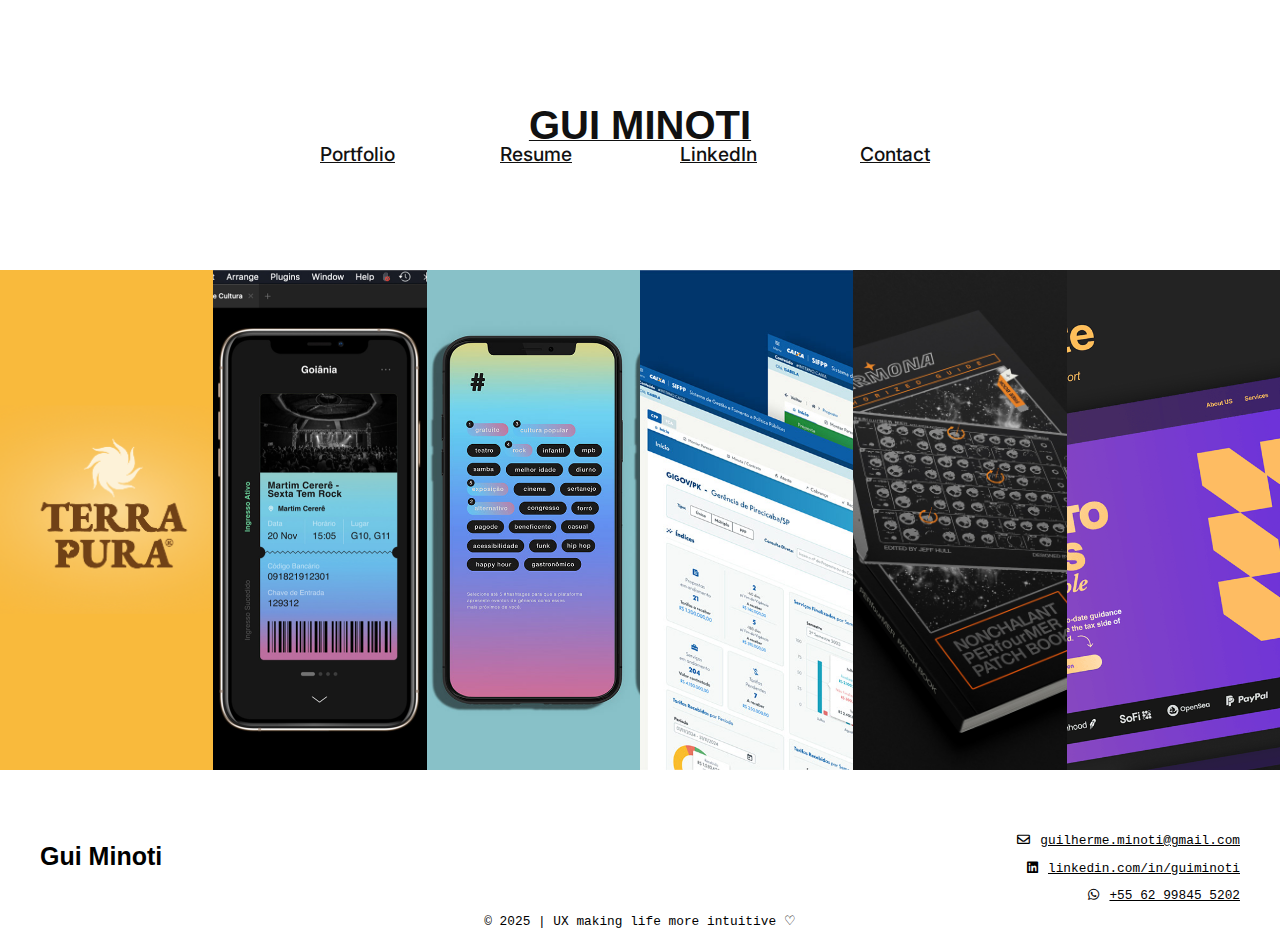
<file: index.html>
<!DOCTYPE html>
<html lang="pt">
<head>
    <meta charset="UTF-8">
    <meta name="viewport" content="width=device-width, initial-scale=1.0">
    <title>Gui Minoti | UX Engineer</title>

    <!-- Bootstrap CSS -->
    <link rel="stylesheet" href="https://cdn.jsdelivr.net/npm/bootstrap@4.5.3/dist/css/bootstrap.min.css" integrity="sha384-TX8t27EcRE3e/ihU7zmQxVncDAy5uIKz4rEkgIXeMed4M0jlfIDPvg6uqKI2xXr2" crossorigin="anonymous">
    
    <!-- Font Awesome (para ícones) -->
    <link rel="stylesheet" href="https://cdnjs.cloudflare.com/ajax/libs/font-awesome/5.15.4/css/all.min.css">
    <link href="https://fonts.googleapis.com/css2?family=Inter&display=swap" rel="stylesheet">
    <style>
            header {
            display: flex;
            flex-direction: column;
            }
    </style>
</head>
<body style="font-family: 'IBM Plex Mono', monospace;">
<style>
@import url('./styles.css');
</style>

<!-- Navbar -->
<nav class="navbar bg-black custom-navbar">
    <a class="navbar-brand mb-3" href="index.html">
        <span class="font-weight-bold gui-minoti-style">GUI MINOTI</span>
    </a>
    
    <div class="navbar-nav">
        <a class="nav-item nav-link" href="index.html">Portfolio</a>
        <a class="nav-item nav-link" href="resume.html">Resume</a>
        <a class="nav-item nav-link" href="https://www.linkedin.com/in/guiminoti/" target="_blank">LinkedIn</a>
        <a class="nav-item nav-link" href="contact.html">Contact</a>
    </div>
    <div>
    </div>
            <span class="subtitle"></span>
</nav>

<!-- Header -->
<header class="flex-fill text-center bg-white">
    <div class="case-gallery">
        <a href="terra_pura.html"><img src="images/terra_pura/Terra_Pura_cover.png" alt="Terra Pura Case"></a>
        <a href="emotion.html"><img src="images/emotion/Capa_Emotion.png" alt="Emotion Case"></a>
        <a href="guia_de_cultura.html"><img src="images/guia_de_cultura/Capa_Guia_de_Cultura.jpg" alt="Guia de Cultura Case"></a>
        <a href="sifpp.html"><img src="images/sifpp/Capa_SIFPP.jpg" alt="SIFPP Case"></a>
        <a href="ebook.html"><img src="images/ebook/Capa_Ebook_Vermona.jpg" alt="Ebook Case"></a>
        <a href="legite.html"><img src="images/legite/Capa_Legite.png" alt="Legite Case"></a>
    </div>
</header>


<!-- Footer -->
<footer class="py-4">
    <p class="footer-text"><strong class="gui-minoti-style">Gui Minoti</strong></p>
    <div class="footer-contact-info">
        <p><a href="mailto:guilherme.minoti@gmail.com"><i class="far fa-envelope email-icon"></i><span class="email-text">guilherme.minoti@gmail.com</span></a></p>
        <p><a href="https://www.linkedin.com/in/guiminoti/" target="_blank"><i class="fab fa-linkedin linkedin-icon"></i><span class="linkedin-text">linkedin.com/in/guiminoti</span></a></p>
        <p><a href="tel:+5562998455202"><i class="fab fa-whatsapp whatsapp-icon"></i><span class="whatsapp-text">+55 62 99845 5202</span></a></p>
        <div>
        </div>
    </div>
    <p class="footer-copyright" style="margin-bottom: 0 !important;">&copy; 2025 | UX making life more intuitive ♡</p>
</footer>



<!-- Bootstrap Scripts -->
<script src="https://code.jquery.com/jquery-3.5.1.slim.min.js" integrity="sha384-DfXdz2htPH0lsSSs5nCTpuj/zy4C+OGpamoFVy38MVBnE+IbbVYUew+OrCXaRkfj" crossorigin="anonymous"></script>
<script src="https://cdn.jsdelivr.net/npm/bootstrap@4.5.3/dist/js/bootstrap.bundle.min.js" integrity="sha384-ho+j7jyWK8fNQe+A12Hb8AhRq26LrZ/JpcUGGOn+Y7RsweNrtN/tE3MoK7ZeZDyx" crossorigin="anonymous"></script>
</body>
</html>
</file>
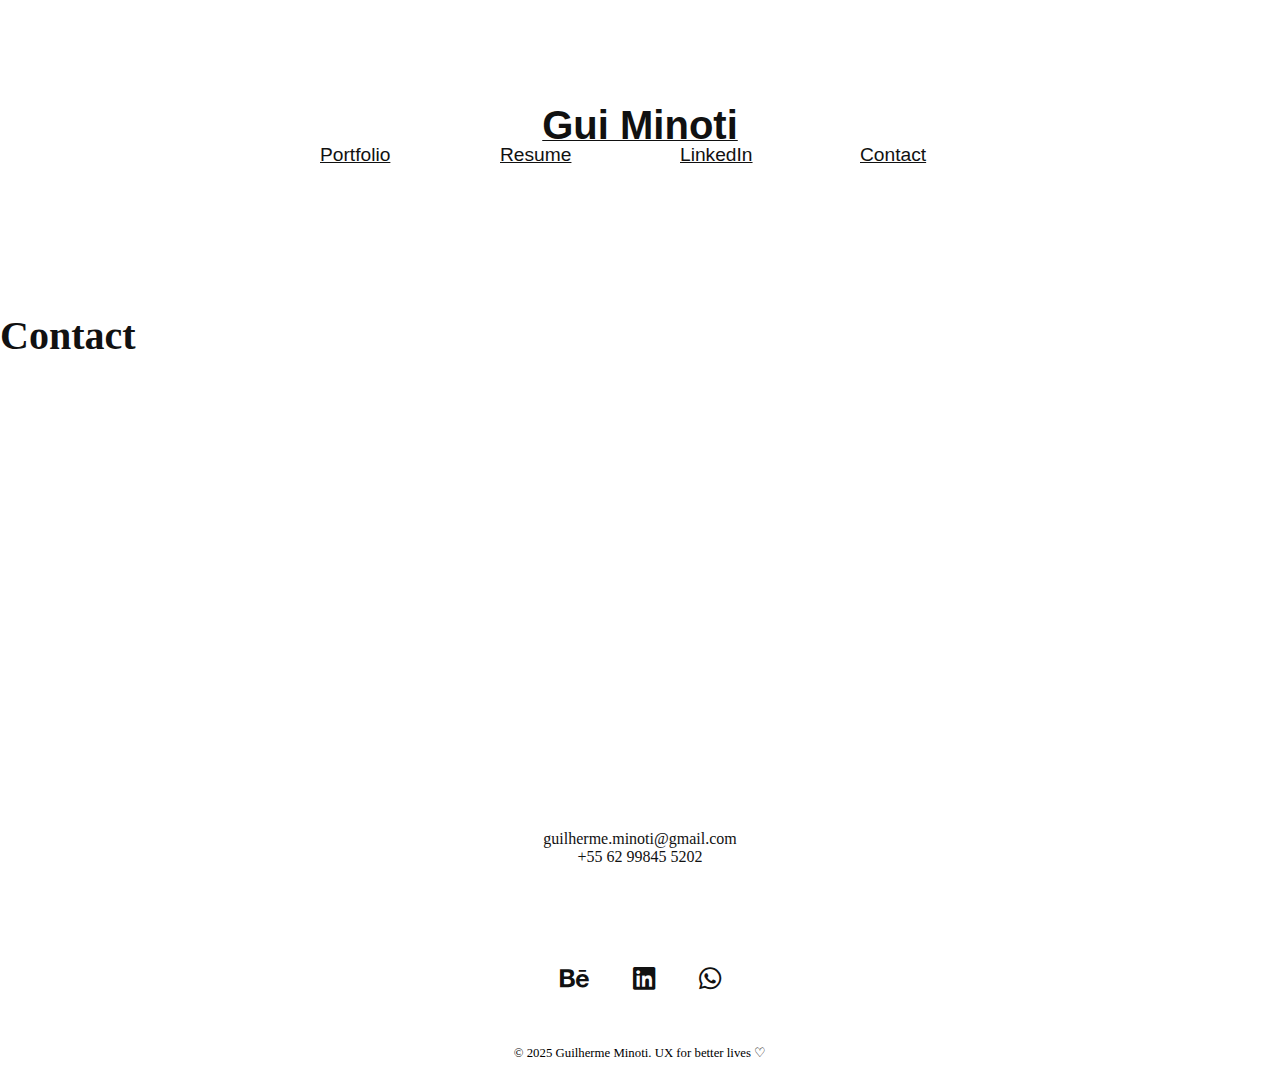
<file: contact.html>
<!DOCTYPE html>
<html lang="pt">
<head>
    <meta charset="UTF-8">
    <meta name="viewport" content="width=device-width, initial-scale=1.0">
    <title>Gui • Contact</title>

    <!-- Bootstrap CSS -->
    <link rel="stylesheet" href="https://cdn.jsdelivr.net/npm/bootstrap@4.5.3/dist/css/bootstrap.min.css" integrity="sha384-TX8t27EcRE3e/ihU7zmQxVncDAy5uIKz4rEkgIXeMed4M0jlfIDPvg6uqKI2xXr2" crossorigin="anonymous">
    <!-- Font Awesome (para ícones) -->
    <link rel="stylesheet" href="https://cdnjs.cloudflare.com/ajax/libs/font-awesome/5.15.4/css/all.min.css">
    <!-- Custom CSS -->
    <link href="./styles.css" rel="stylesheet">
    <style>
        /* Header */
        header {
            margin-top: 15px;
        }
        header h1 {
            font-size: 2.5em; /* Reduzindo o tamanho do título */
            margin-bottom: 20px; /* Espaçamento abaixo do título */
            color: #111; /* Mantendo a consistência do design */
        }

        /* Estilo para a seção de Contato */
        .contact-info {
            margin-top: 40px;
            text-align: center;
            padding: 5px 0; /* Adiciona um pouco de padding para espaçamento interno, se necessário */
        }

        .contact-info a {
            color: #111;
            margin: 0 05px;
            font-size: 1em;
            text-decoration: none; /* Remove o sublinhado dos links */
        }

        .contact-info p {
         margin: 0; /* Remove qualquer margem padrão dos parágrafos */
         text-align: center;
         padding: 0px 0; /* Adiciona um pouco de padding para espaçamento interno, se necessário */
        }

        .contact-info a:hover {
            color: #119c9c;
            text-decoration: none; /* Garante que o hover não tenha sublinhado */
        }

        /* Tamanho aumentado para os ícones das redes sociais */
        .contact-info i {
            font-size: 1.6em; /* Aumentando o tamanho dos ícones */
            margin: 0 15px; /* Ajuste o espaçamento entre os ícones */
        }

        /* Distância específica entre o telefone e os ícones */
        .contact-info p:nth-child(2) {
            margin-bottom: 100px; /* Aumenta a distância entre o telefone e os ícones */
        }


    </style>
</head>
<body>

<!-- Navbar -->
<nav class="navbar bg-black custom-navbar">
    <a class="navbar-brand mb-3" href="index.html">
        <span class="font-weight-bold gui-minoti-style">Gui Minoti</span>
        <span class="subtitle"></span>
    </a>
    
    <div class="navbar-nav">
        <a class="nav-item nav-link" href="index.html">Portfolio</a>
        <a class="nav-item nav-link" href="resume.html">Resume</a>
        <a class="nav-item nav-link" href="https://www.linkedin.com/in/guiminoti/" target="_blank">LinkedIn</a>
        <a class="nav-item nav-link" href="contact.html">Contact</a>
    </div>
</nav>

<!-- Header -->
<header class="text-center bg-white">
    <h1>Contact</h1>
</header>

<!-- Seção de Contato -->
<div class="contact-info p">
    <p><a href="mailto:guilherme.minoti@gmail.com">guilherme.minoti@gmail.com</a></p>
    <p><a href="tel:+5562998455202">+55 62 99845 5202</a></p>

    <div>
        <a href="https://www.behance.net/guiminoti" target="_blank" title="Behance">
            <i class="fab fa-behance"></i>
        </a>
        <a href="https://www.linkedin.com/in/guiminoti/" target="_blank" title="LinkedIn">
            <i class="fab fa-linkedin"></i>
        </a>
        <a href="https://wa.me/+5562998455202" target="_blank" title="WhatsApp">
            <i class="fab fa-whatsapp"></i>
        </a>
    </div>
</div>

<!-- Footer -->
<footer class="text-center py-4 bg-black text-black fixed-footer">
    <p class="footer-copyright">&copy; 2025 Guilherme Minoti. UX for better lives ♡</p>
</footer>

<!-- Bootstrap Scripts -->
<script src="https://code.jquery.com/jquery-3.5.1.slim.min.js" integrity="sha384-DfXdz2htPH0lsSSs5nCTpuj/zy4C+OGpamoFVy38MVBnE+IbbVYUew+OrCXaRkfj" crossorigin="anonymous"></script>
<script src="https://cdn.jsdelivr.net/npm/bootstrap@4.5.3/dist/js/bootstrap.bundle.min.js" integrity="sha384-ho+j7jyWK8fNQe+A12Hb8AhRq26LrZ/JpcUGGOn+Y7RsweNrtN/tE3MoK7ZeZDyx" crossorigin="anonymous"></script>
</body>
</html>
</file>
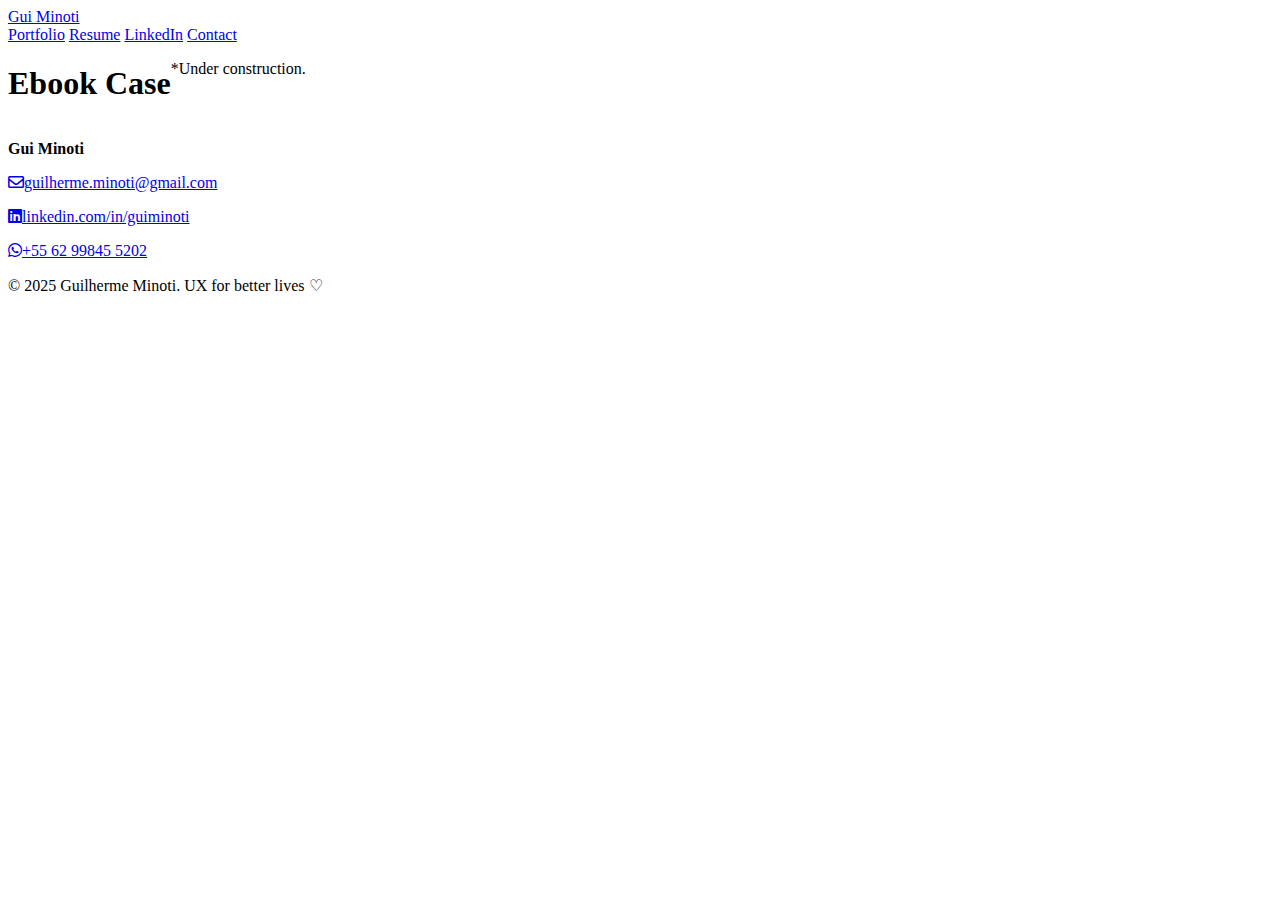
<file: ebook.html>
<!DOCTYPE html>
<html lang="pt">
<head>
    <meta charset="UTF-8">
    <meta name="viewport" content="width=device-width, initial-scale=1.0">
    <title>Case • Ebook</title>

    <!-- Bootstrap CSS -->
    <link rel="stylesheet" href="https://cdn.jsdelivr.net/npm/bootstrap@4.5.3/dist/css/bootstrap.min.css" integrity="sha384-TX8t27EcRE3e/ihU7zmQxVncDAy5uIKz4rEkgIXeMed4M0jlfIDPvg6uqKI2xXr2" crossorigin="anonymous">
    <!-- Font Awesome (para ícones) -->
    <link rel="stylesheet" href="https://cdnjs.cloudflare.com/ajax/libs/font-awesome/5.15.4/css/all.min.css">
    <link href="https://fonts.googleapis.com/css2?family=Urbanist:wght@400;700&display=swap" rel="stylesheet">
    <style>
        header {
            display: flex;
        }
    </style>
</head>
<body>

<!-- Navbar -->
<nav class="navbar bg-black custom-navbar">
    <a class="navbar-brand mb-3" href="index.html">
        <span class="font-weight-bold gui-minoti-style">Gui Minoti</span>
        <span class="subtitle"></span>
    </a>
    
    <div class="navbar-nav">
        <a class="nav-item nav-link" href="index.html">Portfolio</a>
        <a class="nav-item nav-link" href="resume.html">Resume</a>
        <a class="nav-item nav-link" href="https://www.linkedin.com/in/guiminoti/" target="_blank">LinkedIn</a>
        <a class="nav-item nav-link" href="contact.html">Contact</a>
    </div>
</nav>

<!-- Header -->
<header class="flex-fill full-height-header text-center bg-white">
    <h1>Ebook Case</h1>
    <p>*Under construction.</p>
</header>

<!-- Footer -->
<footer class="text-center py-4">
    <p class="footer-text"><strong class="gui-minoti-style">Gui Minoti</strong></p>
    <div class="footer-contact-info">
        <p><a href="mailto:guilherme.minoti@gmail.com"><i class="far fa-envelope email-icon"></i><span class="email-text">guilherme.minoti@gmail.com</span></a></p>
        <p><a href="https://www.linkedin.com/in/guiminoti/" target="_blank"><i class="fab fa-linkedin linkedin-icon"></i><span class="linkedin-text">linkedin.com/in/guiminoti</span></a></p>
        <p><a href="tel:+5562998455202"><i class="fab fa-whatsapp whatsapp-icon"></i><span class="whatsapp-text">+55 62 99845 5202</span></a></p>
        <div>
        </div>
    </div>
    <p class="footer-copyright">&copy; 2025 Guilherme Minoti. UX for better lives ♡</p>
</footer>

<!-- Bootstrap Scripts -->
<script src="https://code.jquery.com/jquery-3.5.1.slim.min.js" integrity="sha384-DfXdz2htPH0lsSSs5nCTpuj/zy4C+OGpamoFVy38MVBnE+IbbVYUew+OrCXaRkfj" crossorigin="anonymous"></script>
<script src="https://cdn.jsdelivr.net/npm/bootstrap@4.5.3/dist/js/bootstrap.bundle.min.js" integrity="sha384-ho+j7jyWK8fNQe+A12Hb8AhRq26LrZ/JpcUGGOn+Y7RsweNrtN/tE3MoK7ZeZDyx" crossorigin="anonymous"></script>
</body>
</html>
</file>
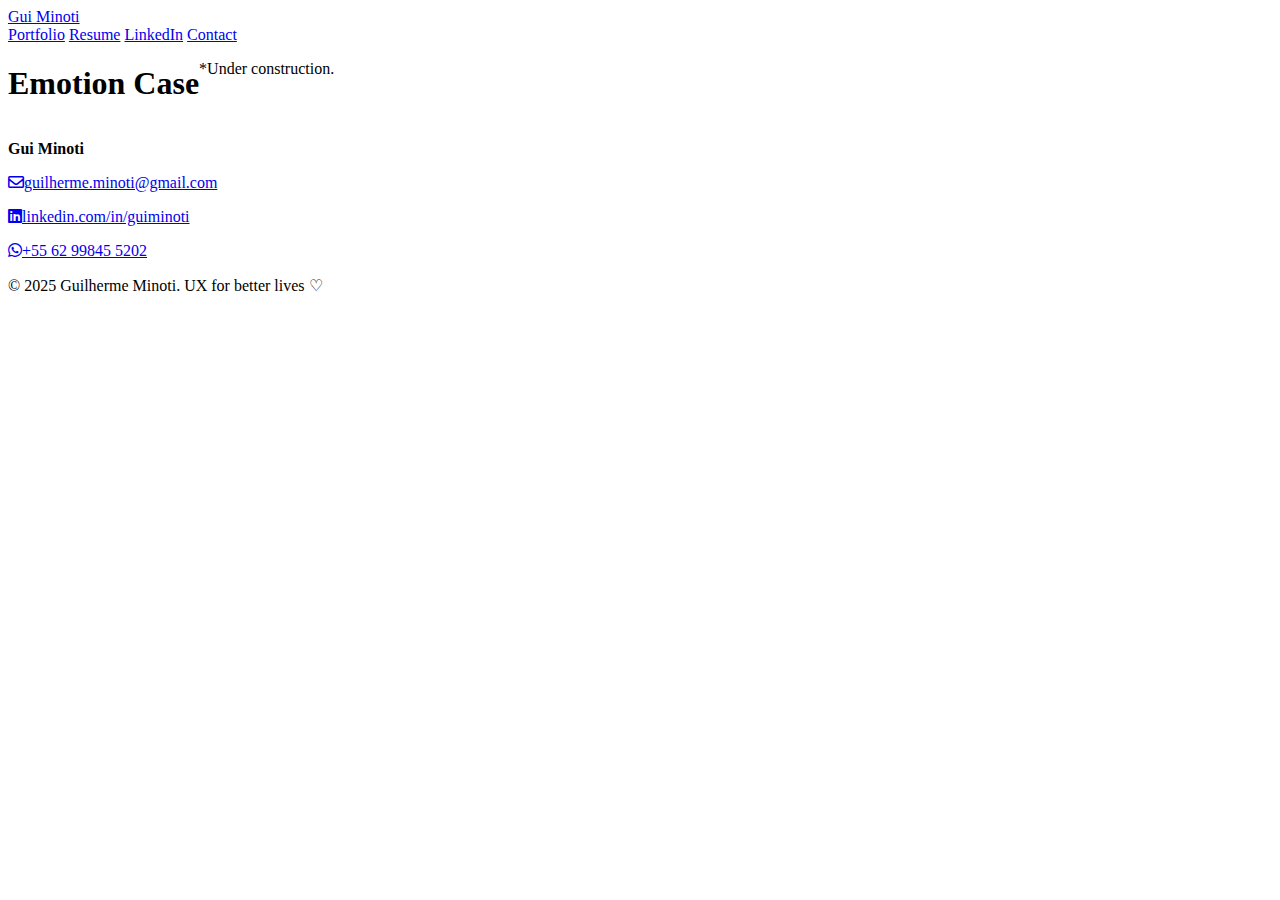
<file: emotion.html>
<!DOCTYPE html>
<html lang="pt">
<head>
    <meta charset="UTF-8">
    <meta name="viewport" content="width=device-width, initial-scale=1.0">
    <title>Case • Emotion</title>

    <!-- Bootstrap CSS -->
    <link rel="stylesheet" href="https://cdn.jsdelivr.net/npm/bootstrap@4.5.3/dist/css/bootstrap.min.css" integrity="sha384-TX8t27EcRE3e/ihU7zmQxVncDAy5uIKz4rEkgIXeMed4M0jlfIDPvg6uqKI2xXr2" crossorigin="anonymous">
    <!-- Font Awesome (para ícones) -->
    <link rel="stylesheet" href="https://cdnjs.cloudflare.com/ajax/libs/font-awesome/5.15.4/css/all.min.css">
    <link href="https://fonts.googleapis.com/css2?family=Urbanist:wght@400;700&display=swap" rel="stylesheet">
    <style>
        header {
            display: flex;
        }
    </style>
</head>
<body>

<!-- Navbar -->
<nav class="navbar bg-black custom-navbar">
    <a class="navbar-brand mb-3" href="index.html">
        <span class="font-weight-bold gui-minoti-style">Gui Minoti</span>
        <span class="subtitle"></span>
    </a>
    
    <div class="navbar-nav">
        <a class="nav-item nav-link" href="index.html">Portfolio</a>
        <a class="nav-item nav-link" href="resume.html">Resume</a>
        <a class="nav-item nav-link" href="https://www.linkedin.com/in/guiminoti/" target="_blank">LinkedIn</a>
        <a class="nav-item nav-link" href="contact.html">Contact</a>
    </div>
</nav>

<!-- Header -->
<header class="flex-fill full-height-header text-center bg-white">
    <h1>Emotion Case</h1>
    <p>*Under construction.</p>
</header>

<!-- Footer -->
<footer class="text-center py-4">
    <p class="footer-text"><strong class="gui-minoti-style">Gui Minoti</strong></p>
    <div class="footer-contact-info">
        <p><a href="mailto:guilherme.minoti@gmail.com"><i class="far fa-envelope email-icon"></i><span class="email-text">guilherme.minoti@gmail.com</span></a></p>
        <p><a href="https://www.linkedin.com/in/guiminoti/" target="_blank"><i class="fab fa-linkedin linkedin-icon"></i><span class="linkedin-text">linkedin.com/in/guiminoti</span></a></p>
        <p><a href="tel:+5562998455202"><i class="fab fa-whatsapp whatsapp-icon"></i><span class="whatsapp-text">+55 62 99845 5202</span></a></p>
        <div>
        </div>
    </div>
    <p class="footer-copyright">&copy; 2025 Guilherme Minoti. UX for better lives ♡</p>
</footer>

<!-- Bootstrap Scripts -->
<script src="https://code.jquery.com/jquery-3.5.1.slim.min.js" integrity="sha384-DfXdz2htPH0lsSSs5nCTpuj/zy4C+OGpamoFVy38MVBnE+IbbVYUew+OrCXaRkfj" crossorigin="anonymous"></script>
<script src="https://cdn.jsdelivr.net/npm/bootstrap@4.5.3/dist/js/bootstrap.bundle.min.js" integrity="sha384-ho+j7jyWK8fNQe+A12Hb8AhRq26LrZ/JpcUGGOn+Y7RsweNrtN/tE3MoK7ZeZDyx" crossorigin="anonymous"></script>
</body>
</html>
</file>
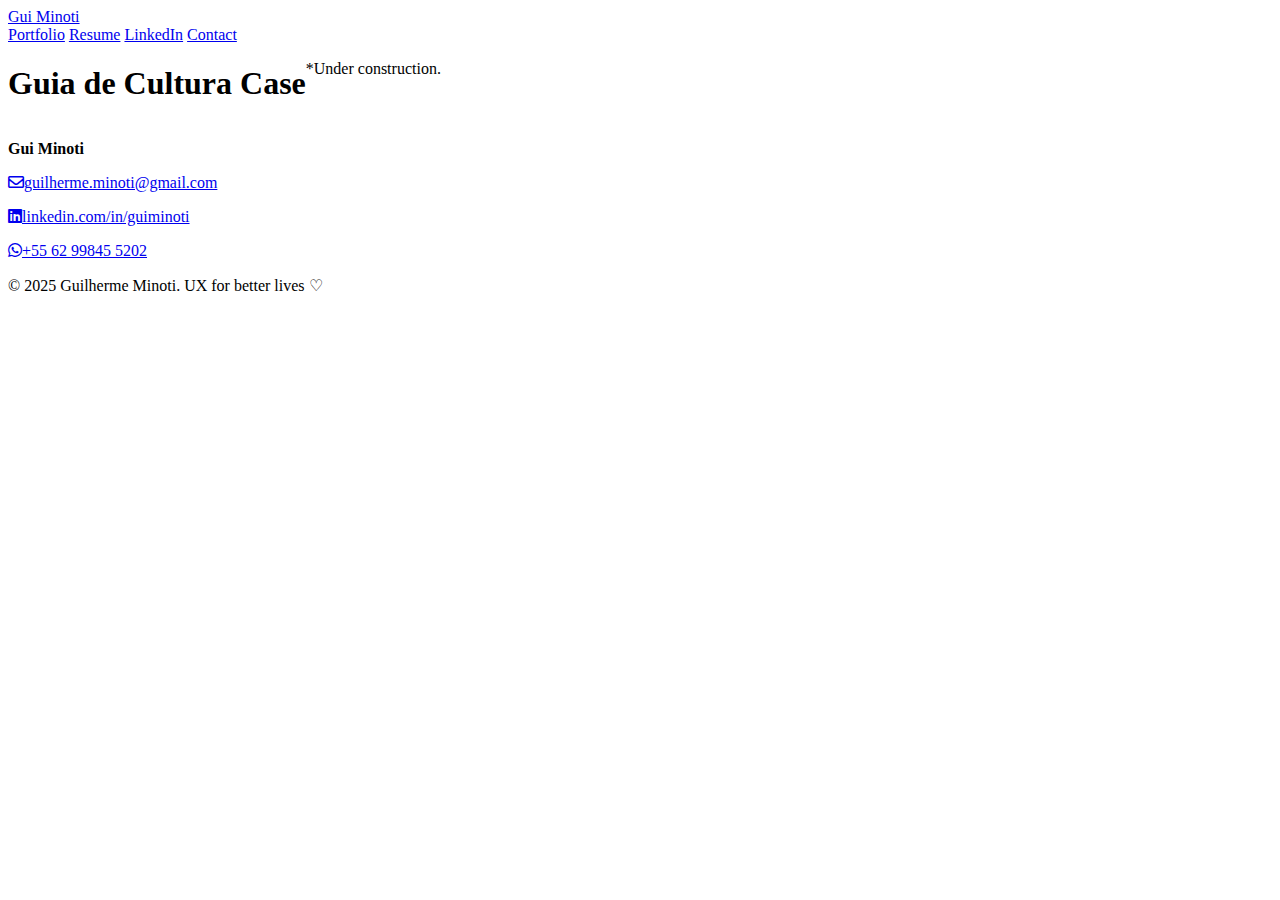
<file: guia_de_cultura.html>
<!DOCTYPE html>
<html lang="pt">
<head>
    <meta charset="UTF-8">
    <meta name="viewport" content="width=device-width, initial-scale=1.0">
    <title>Case • Guia de Cultura</title>

    <!-- Bootstrap CSS -->
    <link rel="stylesheet" href="https://cdn.jsdelivr.net/npm/bootstrap@4.5.3/dist/css/bootstrap.min.css" integrity="sha384-TX8t27EcRE3e/ihU7zmQxVncDAy5uIKz4rEkgIXeMed4M0jlfIDPvg6uqKI2xXr2" crossorigin="anonymous">
    <!-- Font Awesome (para ícones) -->
    <link rel="stylesheet" href="https://cdnjs.cloudflare.com/ajax/libs/font-awesome/5.15.4/css/all.min.css">
    <link href="https://fonts.googleapis.com/css2?family=Urbanist:wght@400;700&display=swap" rel="stylesheet">
    <style>
        header {
            display: flex;
        }
    </style>
</head>
<body>

<!-- Navbar -->
<nav class="navbar bg-black custom-navbar">
    <a class="navbar-brand mb-3" href="index.html">
        <span class="font-weight-bold gui-minoti-style">Gui Minoti</span>
        <span class="subtitle"></span>
    </a>
    
    <div class="navbar-nav">
        <a class="nav-item nav-link" href="index.html">Portfolio</a>
        <a class="nav-item nav-link" href="resume.html">Resume</a>
        <a class="nav-item nav-link" href="https://www.linkedin.com/in/guiminoti/" target="_blank">LinkedIn</a>
        <a class="nav-item nav-link" href="contact.html">Contact</a>
    </div>
</nav>

<!-- Header -->
<header class="flex-fill full-height-header text-center bg-white">
    <h1>Guia de Cultura Case</h1>
    <p>*Under construction.</p>
</header>

<!-- Footer -->
<footer class="text-center py-4">
    <p class="footer-text"><strong class="gui-minoti-style">Gui Minoti</strong></p>
    <div class="footer-contact-info">
        <p><a href="mailto:guilherme.minoti@gmail.com"><i class="far fa-envelope email-icon"></i><span class="email-text">guilherme.minoti@gmail.com</span></a></p>
        <p><a href="https://www.linkedin.com/in/guiminoti/" target="_blank"><i class="fab fa-linkedin linkedin-icon"></i><span class="linkedin-text">linkedin.com/in/guiminoti</span></a></p>
        <p><a href="tel:+5562998455202"><i class="fab fa-whatsapp whatsapp-icon"></i><span class="whatsapp-text">+55 62 99845 5202</span></a></p>
        <div>
        </div>
    </div>
    <p class="footer-copyright">&copy; 2025 Guilherme Minoti. UX for better lives ♡</p>
</footer>

<!-- Bootstrap Scripts -->
<script src="https://code.jquery.com/jquery-3.5.1.slim.min.js" integrity="sha384-DfXdz2htPH0lsSSs5nCTpuj/zy4C+OGpamoFVy38MVBnE+IbbVYUew+OrCXaRkfj" crossorigin="anonymous"></script>
<script src="https://cdn.jsdelivr.net/npm/bootstrap@4.5.3/dist/js/bootstrap.bundle.min.js" integrity="sha384-ho+j7jyWK8fNQe+A12Hb8AhRq26LrZ/JpcUGGOn+Y7RsweNrtN/tE3MoK7ZeZDyx" crossorigin="anonymous"></script>
</body>
</html>
</file>
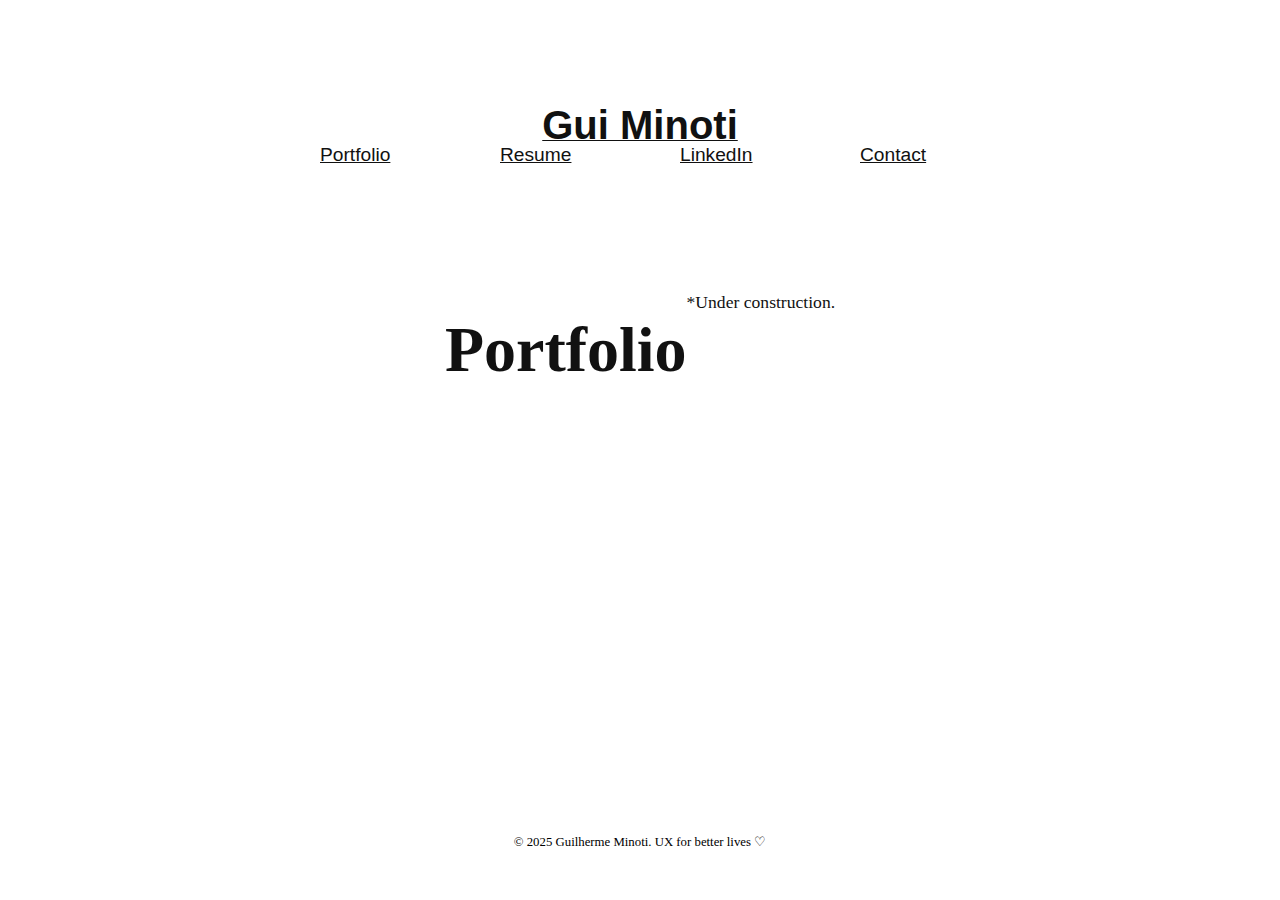
<file: portfolio.html>
<!DOCTYPE html>
<html lang="pt">
<head>
    <meta charset="UTF-8">
    <meta name="viewport" content="width=device-width, initial-scale=1.0">
    <title>Gui • Portfolio</title>

    <!-- Bootstrap CSS -->
    <link rel="stylesheet" href="https://cdn.jsdelivr.net/npm/bootstrap@4.5.3/dist/css/bootstrap.min.css" integrity="sha384-TX8t27EcRE3e/ihU7zmQxVncDAy5uIKz4rEkgIXeMed4M0jlfIDPvg6uqKI2xXr2" crossorigin="anonymous">
    <!-- Custom CSS -->
    <link href="./styles.css" rel="stylesheet">
    <style>
        header {
            display: flex;
        }
    </style>
</head>
<body>

<!-- Navbar -->
<nav class="navbar bg-black custom-navbar">
    <a class="navbar-brand mb-3" href="index.html">
        <span class="font-weight-bold gui-minoti-style">Gui Minoti</span>
        <span class="subtitle"></span>
    </a>
    
    <div class="navbar-nav">
        <a class="nav-item nav-link" href="index.html">Portfolio</a>
        <a class="nav-item nav-link" href="resume.html">Resume</a>
        <a class="nav-item nav-link" href="https://www.linkedin.com/in/guiminoti/" target="_blank">LinkedIn</a>
        <a class="nav-item nav-link" href="contact.html">Contact</a>
    </div>
</nav>

<!-- Header -->
<header class="flex-fill full-height-header text-center bg-white">
    <h1>Portfolio</h1>
    <p>*Under construction.</p>
</header>
    <p></p>
</header>


<!-- Footer -->
<footer class="text-center py-4 bg-black text-black fixed-footer">
    <p class="footer-copyright">&copy; 2025 Guilherme Minoti. UX for better lives ♡</p>
</footer>


<!-- Bootstrap Scripts -->
<script src="https://code.jquery.com/jquery-3.5.1.slim.min.js" integrity="sha384-DfXdz2htPH0lsSSs5nCTpuj/zy4C+OGpamoFVy38MVBnE+IbbVYUew+OrCXaRkfj" crossorigin="anonymous"></script>
<script src="https://cdn.jsdelivr.net/npm/bootstrap@4.5.3/dist/js/bootstrap.bundle.min.js" integrity="sha384-ho+j7jyWK8fNQe+A12Hb8AhRq26LrZ/JpcUGGOn+Y7RsweNrtN/tE3MoK7ZeZDyx" crossorigin="anonymous"></script>
</body>
</html>
</file>
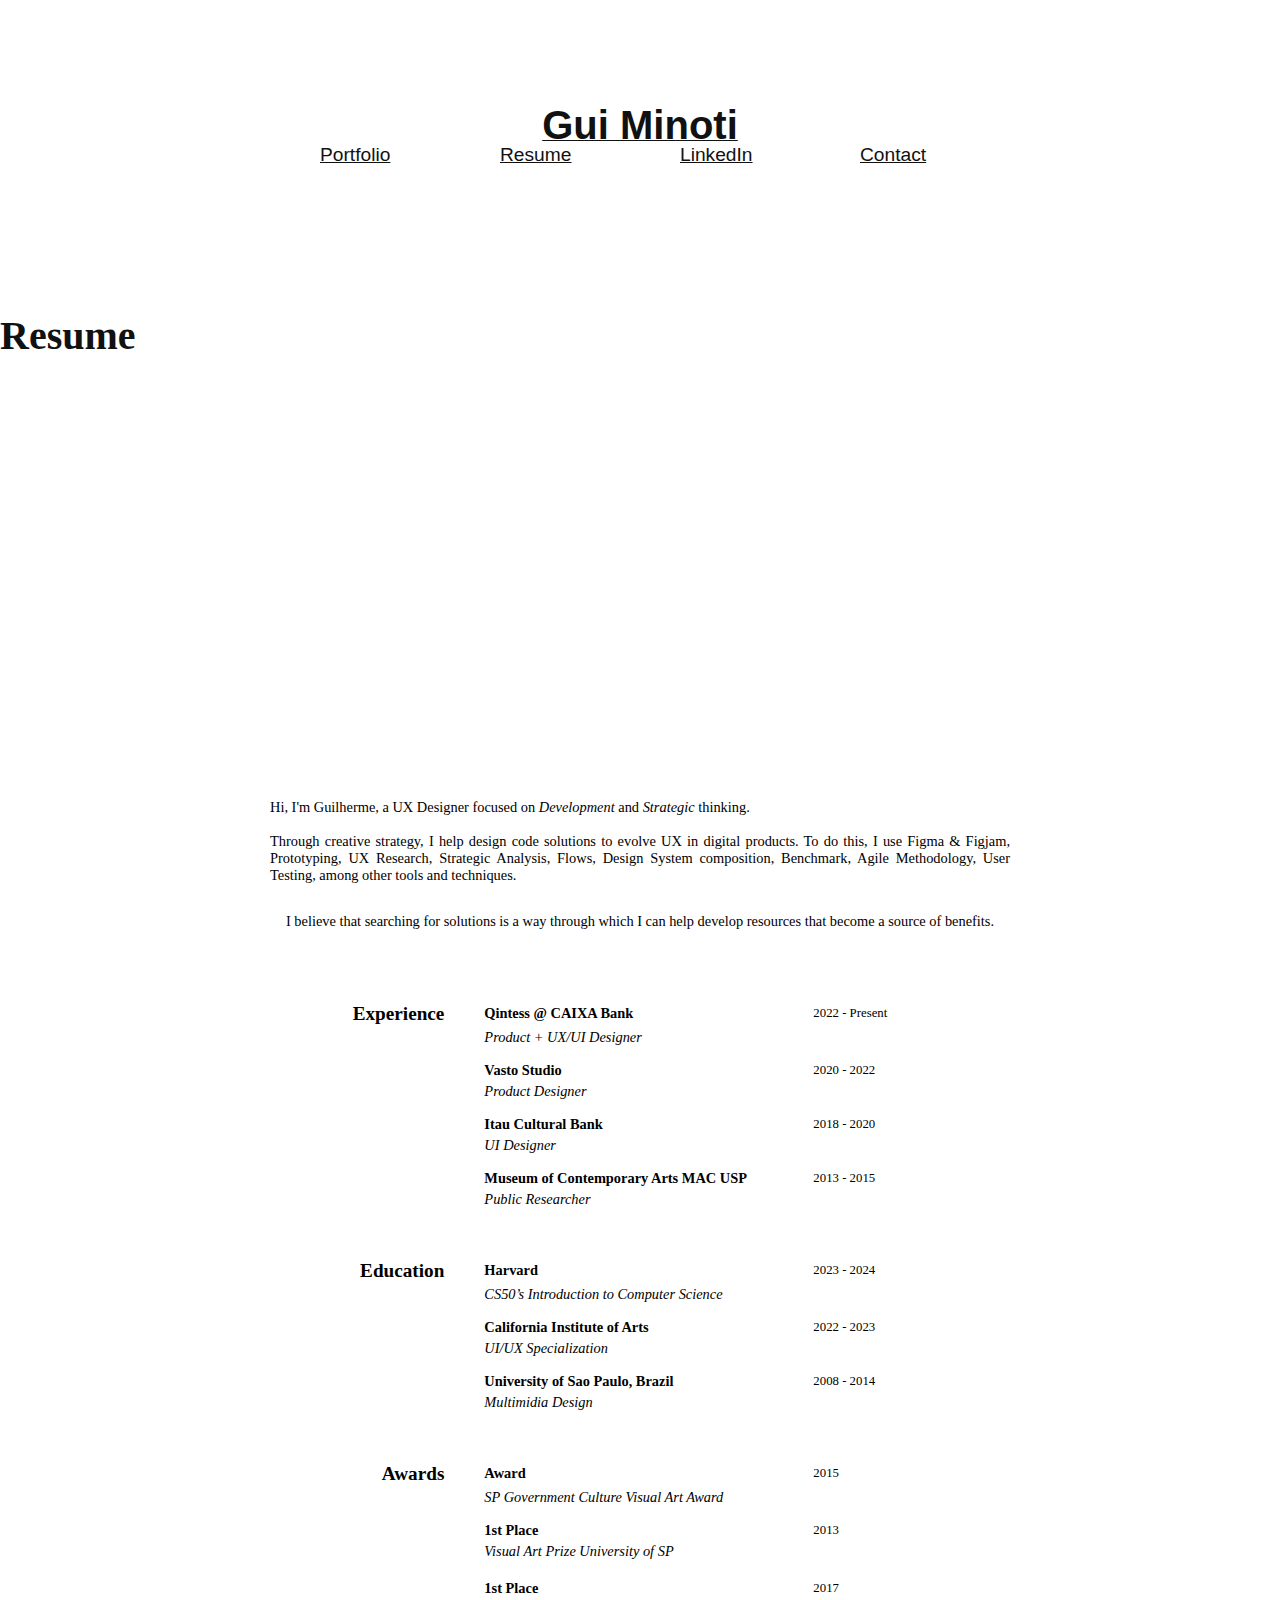
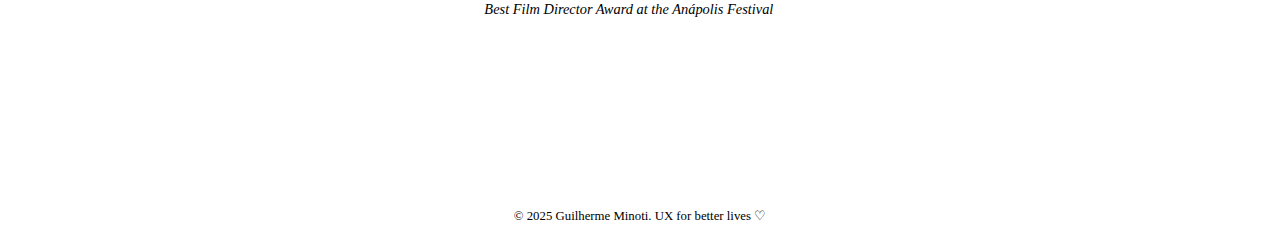
<file: resume.html>
<!DOCTYPE html>
<html lang="pt">
<head>
    <meta charset="UTF-8">
    <meta name="viewport" content="width=device-width, initial-scale=1.0">
    <title>Gui • Resume</title>

    <!-- Bootstrap CSS -->
    <link rel="stylesheet" href="https://cdn.jsdelivr.net/npm/bootstrap@4.5.3/dist/css/bootstrap.min.css" integrity="sha384-TX8t27EcRE3e/ihU7zmQxVncDAy5uIKz4rEkgIXeMed4M0jlfIDPvg6uqKI2xXr2" crossorigin="anonymous">
    <!-- Custom CSS -->
    <link href="./styles.css" rel="stylesheet">
    <style>
        /* Header */
        header {
            margin-top: 15px;
        }
        header h1 {
            font-size: 2.5em;
            margin-bottom: 20px;
            color: #111;
        }


        /* Table */
        .invisible-table {
            width: flex;
            border-collapse: collapse;
            margin: 40px 0;
        }

        .invisible-table td {
            border: none;
            padding: 2px 20px;
            vertical-align: middle;
            text-align: left;
        }
        .invisible-table .bold {
            font-weight: bold;
            text-align: right;
            font-size: 1.2em;
        }
        .align-bold {
            font-weight: bold;
            text-align: right;
            font-size: 1.2em;
        }
        .italic {
            font-style: italic;
            font-size: 0.9em;
        }
        .date {
            font-size: 0.8em;
        }
        .relevance {
            font-size: 0.9em;
            font-weight: bold;
        }

        /* Table center */
        .container {
            display: flex;
            flex-direction: column;
            justify-content: center;
            align-items: center;
        }
    </style>
</head>
<body>

<!-- Navbar -->
<nav class="navbar bg-black custom-navbar">
    <a class="navbar-brand mb-3" href="index.html">
        <span class="font-weight-bold gui-minoti-style">Gui Minoti</span>
        <span class="subtitle"></span>
    </a>
    
    <div class="navbar-nav">
        <a class="nav-item nav-link" href="index.html">Portfolio</a>
        <a class="nav-item nav-link" href="resume.html">Resume</a>
        <a class="nav-item nav-link" href="https://www.linkedin.com/in/guiminoti/" target="_blank">LinkedIn</a>
        <a class="nav-item nav-link" href="contact.html">Contact</a>
    </div>
</nav>

<!-- Header -->
<header class="text-center bg-white">
    <h1>Resume</h1>
</header>

<!-- Parágrafo adicionado -->
<div class="container text-center mb-4" style="padding-left: 270px; padding-right: 270px;">
    <p style="font-size: 0.9em; text-align: justify;">
        Hi, I'm Guilherme, a UX Designer focused on <i>Development</i> and <i>Strategic</i> thinking.<br><br>Through creative strategy, I help design code solutions to evolve UX in digital products. To do this, I use Figma & Figjam, Prototyping, UX Research, Strategic Analysis, Flows, Design System composition, Benchmark, Agile Methodology, User Testing, among other tools and techniques.
    </p>
    <p style="font-size: 0.9em; text-align: justify;">
        I believe that searching for solutions is a way through which I can help develop resources that become a source of benefits.
    </p>
</div>




<!-- Tabela -->
<div class="container">
    <table class="invisible-table">
        <tr>

            <tr><td></td></tr>
            <tr><td></td></tr>
            <tr><td></td></tr>
            <tr><td></td></tr>

            <td class="bold">Experience</td>
            <td class="relevance">Qintess @ CAIXA Bank</td>
            <td class="date">2022 - Present</td>
        </tr>
        <tr>
            <td></td>
            <td class="italic">Product + UX/UI Designer</td>
        </tr>

        <tr><td></td></tr>
        <tr><td></td></tr>
        <tr><td></td></tr>

        <tr>
            <td></td>
            <td class="relevance">Vasto Studio</td>
            <td class="date">2020 - 2022</td>
        </tr>

        <tr>
            <td></td>
            <td class="italic">Product Designer</td>
        </tr>

        <tr><td></td></tr>
        <tr><td></td></tr>
        <tr><td></td></tr>

        <tr>
            <td></td>
            <td class="relevance">Itau Cultural Bank</td>
            <td class="date">2018 - 2020</td>
        </tr>

        <tr>
            <td></td>
            <td class="italic">UI Designer</td>
        </tr>

        <tr><td></td></tr>
        <tr><td></td></tr>
        <tr><td></td></tr>

        <tr>
            <td></td>
            <td class="relevance">Museum of Contemporary Arts MAC USP</td>
            <td class="date">2013 - 2015</td>
        </tr>

        <tr>
            <td></td>
            <td class="italic">Public Researcher</td>
        </tr>

        <tr><td></td></tr>
        <tr><td></td></tr>
        <tr><td></td></tr>

        <tr><td></td></tr>
        <tr><td></td></tr>
        <tr><td></td></tr>

        <tr><td></td></tr>
        <tr><td></td></tr>
        <tr><td></td></tr>

        <tr><td></td></tr>
        <tr><td></td></tr>
        <tr><td></td></tr>

        <tr>
            <td class="bold">Education</td>
            <td class="relevance">Harvard</td>
            <td class="date">2023 - 2024</td>
            <td></td>
        </tr>

        <tr>
            <td></td>
            <td class="italic">CS50’s Introduction to Computer Science</td>
        </tr>

        <tr><td></td></tr>
        <tr><td></td></tr>
        <tr><td></td></tr>

        <tr>
            <td></td>
            <td class="relevance">California Institute of Arts</td>
            <td class="date">2022 - 2023</td>
        </tr>

        <tr>
            <td></td>
            <td class="italic">UI/UX Specialization</td>
        </tr>

        <tr><td></td></tr>
        <tr><td></td></tr>
        <tr><td></td></tr>

        <tr>
            <td></td>
            <td class="relevance">University of Sao Paulo, Brazil</td>
            <td class="date">2008 - 2014</td>
        </tr>

        <tr>
            <td></td>
            <td class="italic">Multimidia Design</td>
        </tr>

        <tr><td></td></tr>
        <tr><td></td></tr>
        <tr><td></td></tr>

        <tr><td></td></tr>
        <tr><td></td></tr>
        <tr><td></td></tr>

        <tr><td></td></tr>
        <tr><td></td></tr>
        <tr><td></td></tr>

        <tr><td></td></tr>
        <tr><td></td></tr>
        <tr><td></td></tr>

        <tr>
            <td class="bold">Awards</td>
            <td class="relevance">Award</td>
            <td class="date">2015</td>

            <tr>
                <td></td>
                <td class="italic">SP Government Culture Visual Art Award</td>
            </tr>
        </tr>

        <tr><td></td></tr>
        <tr><td></td></tr>
        <tr><td></td></tr>

        <tr>
            <td></td>
            <td class="relevance">1st Place</td>
            <td class="date">2013</td>
        </tr>

        <tr>
            <td></td>
            <td class="italic">Visual Art Prize University of SP</td>
        </tr>


        <tr>
            <td></td>

        </tr>

        <tr><td></td></tr>
        <tr><td></td></tr>
        <tr><td></td></tr>

        <tr>
            <td></td>
            <td class="relevance">1st Place</td>
            <td class="date">2017</td>
        </tr>

        <tr>
            <td></td>
            <td class="italic">Best Film Director Award at the Anápolis Festival</td>
        </tr>



    </table>
</div>

<!-- Footer -->
<footer class="text-center py-4 bg-black text-black fixed-footer" style="margin-top: 100px;">
    <p class="footer-copyright">&copy; 2025 Guilherme Minoti. UX for better lives ♡</p>
</footer>


</body>
</html>
</file>
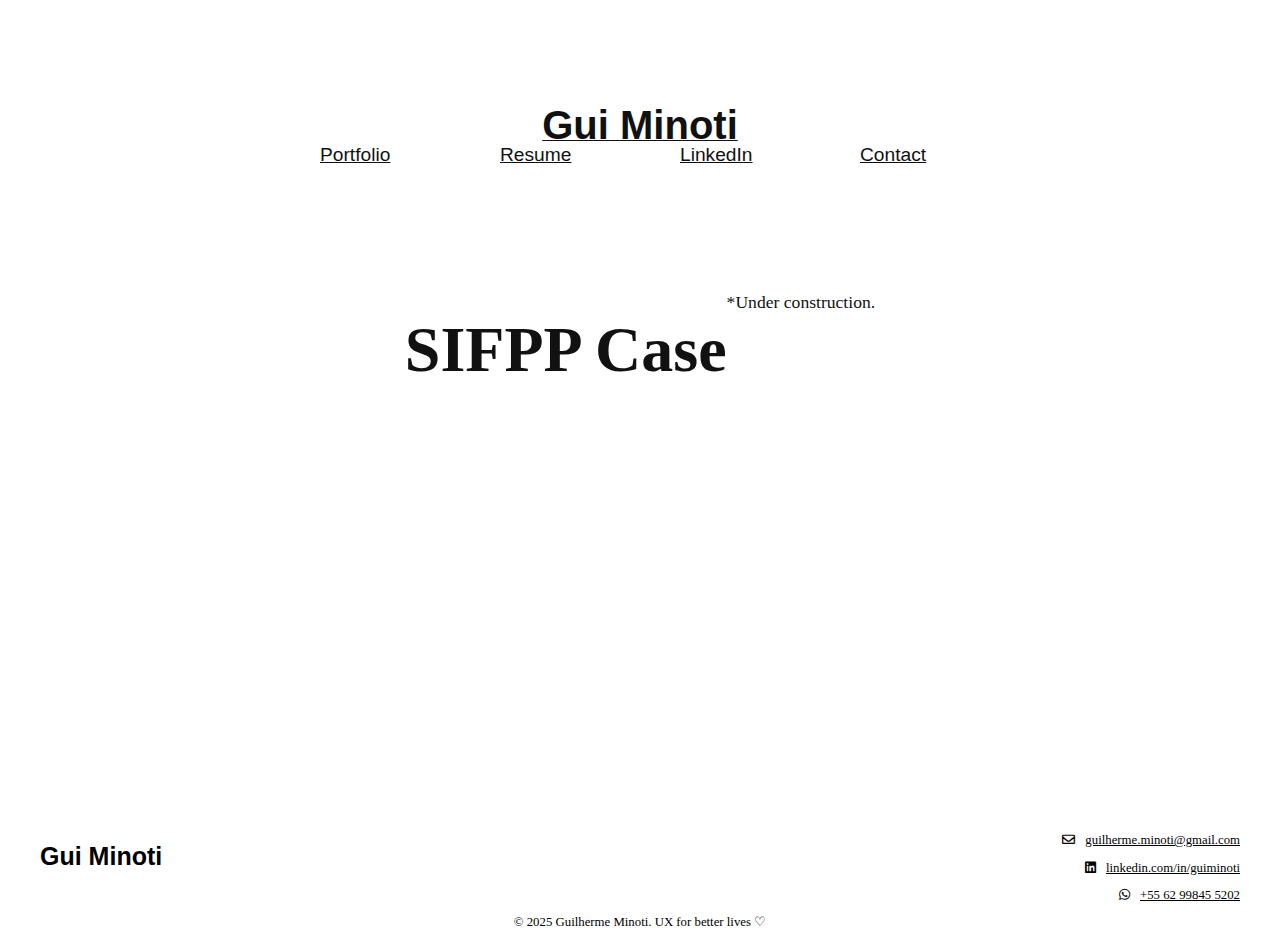
<file: sifpp.html>
<!DOCTYPE html>
<html lang="pt">
<head>
    <meta charset="UTF-8">
    <meta name="viewport" content="width=device-width, initial-scale=1.0">
    <title>Case • SIFPP</title>

    <!-- Bootstrap CSS -->
    <link rel="stylesheet" href="https://cdn.jsdelivr.net/npm/bootstrap@4.5.3/dist/css/bootstrap.min.css" integrity="sha384-TX8t27EcRE3e/ihU7zmQxVncDAy5uIKz4rEkgIXeMed4M0jlfIDPvg6uqKI2xXr2" crossorigin="anonymous">
    <!-- Font Awesome (para ícones) -->
    <link rel="stylesheet" href="https://cdnjs.cloudflare.com/ajax/libs/font-awesome/5.15.4/css/all.min.css">
    <link href="https://fonts.googleapis.com/css2?family=Urbanist:wght@400;700&display=swap" rel="stylesheet">
    <!-- Custom CSS -->
    <link href="./styles.css" rel="stylesheet">
    <style>
        header {
            display: flex;
        }
    </style>
</head>
<body>

<!-- Navbar -->
<nav class="navbar bg-black custom-navbar">
    <a class="navbar-brand mb-3" href="index.html">
        <span class="font-weight-bold gui-minoti-style">Gui Minoti</span>
        <span class="subtitle"></span>
    </a>
    
    <div class="navbar-nav">
        <a class="nav-item nav-link" href="index.html">Portfolio</a>
        <a class="nav-item nav-link" href="resume.html">Resume</a>
        <a class="nav-item nav-link" href="https://www.linkedin.com/in/guiminoti/" target="_blank">LinkedIn</a>
        <a class="nav-item nav-link" href="contact.html">Contact</a>
    </div>
</nav>

<!-- Header -->
<header class="flex-fill full-height-header text-center bg-white">
    <h1>SIFPP Case</h1>
    <p>*Under construction.</p>
</header>

<!-- Footer -->
<footer class="text-center py-4">
    <p class="footer-text"><strong class="gui-minoti-style">Gui Minoti</strong></p>
    <div class="footer-contact-info">
        <p><a href="mailto:guilherme.minoti@gmail.com"><i class="far fa-envelope email-icon"></i><span class="email-text">guilherme.minoti@gmail.com</span></a></p>
        <p><a href="https://www.linkedin.com/in/guiminoti/" target="_blank"><i class="fab fa-linkedin linkedin-icon"></i><span class="linkedin-text">linkedin.com/in/guiminoti</span></a></p>
        <p><a href="tel:+5562998455202"><i class="fab fa-whatsapp whatsapp-icon"></i><span class="whatsapp-text">+55 62 99845 5202</span></a></p>
        <div>
        </div>
    </div>
    <p class="footer-copyright">&copy; 2025 Guilherme Minoti. UX for better lives ♡</p>
</footer>

<!-- Bootstrap Scripts -->
<script src="https://code.jquery.com/jquery-3.5.1.slim.min.js" integrity="sha384-DfXdz2htPH0lsSSs5nCTpuj/zy4C+OGpamoFVy38MVBnE+IbbVYUew+OrCXaRkfj" crossorigin="anonymous"></script>
<script src="https://cdn.jsdelivr.net/npm/bootstrap@4.5.3/dist/js/bootstrap.bundle.min.js" integrity="sha384-ho+j7jyWK8fNQe+A12Hb8AhRq26LrZ/JpcUGGOn+Y7RsweNrtN/tE3MoK7ZeZDyx" crossorigin="anonymous"></script>
</body>
</html>
</file>
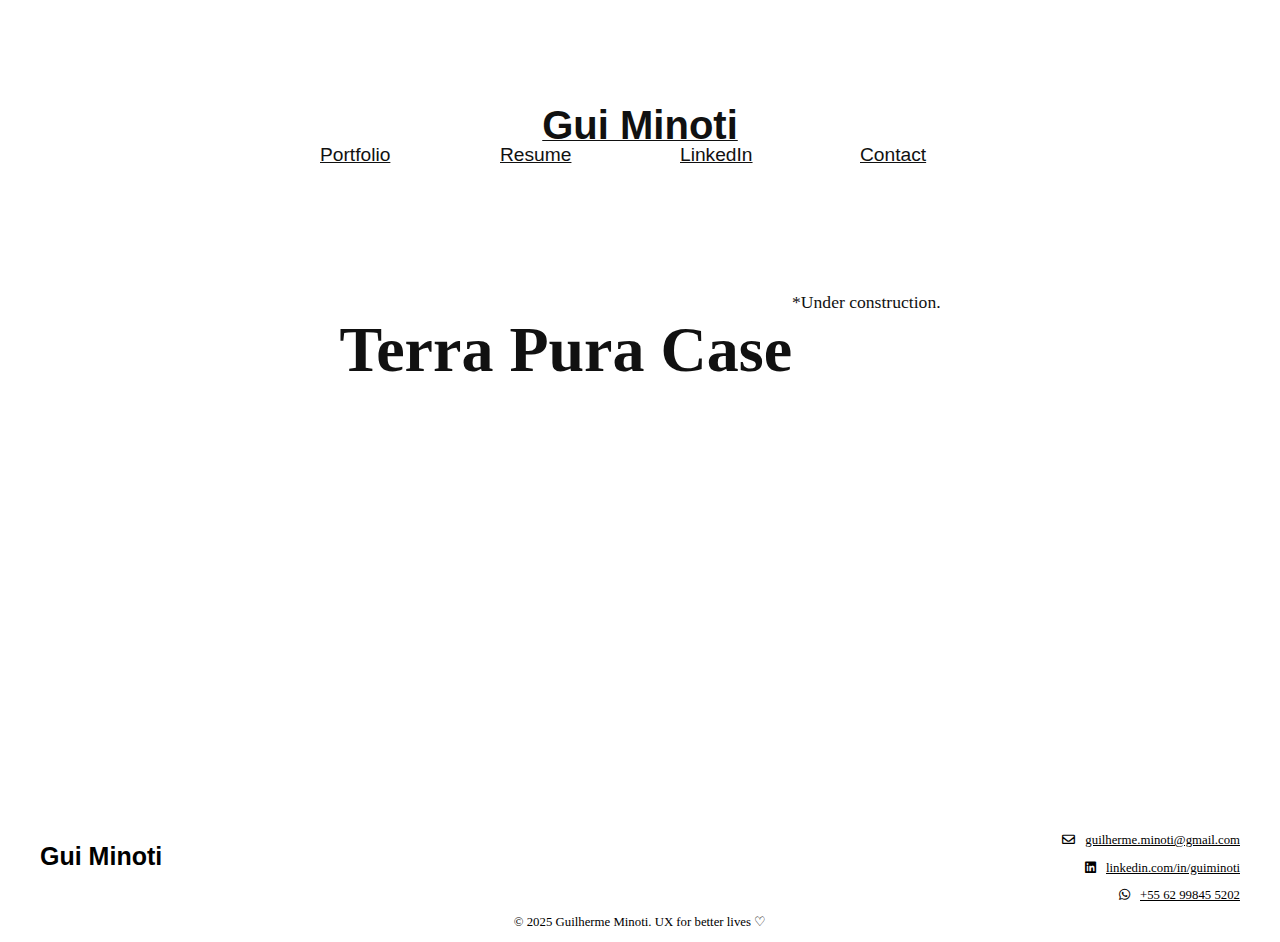
<file: terra_pura.html>
<!DOCTYPE html>
<html lang="pt">
<head>
    <meta charset="UTF-8">
    <meta name="viewport" content="width=device-width, initial-scale=1.0">
    <title>Case • Terra Pura</title>

    <!-- Bootstrap CSS -->
    <link rel="stylesheet" href="https://cdn.jsdelivr.net/npm/bootstrap@4.5.3/dist/css/bootstrap.min.css" integrity="sha384-TX8t27EcRE3e/ihU7zmQxVncDAy5uIKz4rEkgIXeMed4M0jlfIDPvg6uqKI2xXr2" crossorigin="anonymous">
    <!-- Font Awesome (para ícones) -->
    <link rel="stylesheet" href="https://cdnjs.cloudflare.com/ajax/libs/font-awesome/5.15.4/css/all.min.css">
    <link href="https://fonts.googleapis.com/css2?family=Urbanist:wght@400;700&display=swap" rel="stylesheet">
    <!-- Custom CSS -->
    <link href="./styles.css" rel="stylesheet">
    <style>
        header {
            display: flex;
        }
    </style>
</head>
<body>

<!-- Navbar -->
<nav class="navbar bg-black custom-navbar">
    <a class="navbar-brand mb-3" href="index.html">
        <span class="font-weight-bold gui-minoti-style">Gui Minoti</span>
        <span class="subtitle"></span>
    </a>
    
    <div class="navbar-nav">
        <a class="nav-item nav-link" href="index.html">Portfolio</a>
        <a class="nav-item nav-link" href="resume.html">Resume</a>
        <a class="nav-item nav-link" href="https://www.linkedin.com/in/guiminoti/" target="_blank">LinkedIn</a>
        <a class="nav-item nav-link" href="contact.html">Contact</a>
    </div>
</nav>

<!-- Header -->
<header class="flex-fill full-height-header text-center bg-white">
    <h1>Terra Pura Case</h1>
    <p>*Under construction.</p>
</header>

<!-- Footer -->
<footer class="text-center py-4">
    <p class="footer-text"><strong class="gui-minoti-style">Gui Minoti</strong></p>
    <div class="footer-contact-info">
        <p><a href="mailto:guilherme.minoti@gmail.com"><i class="far fa-envelope email-icon"></i><span class="email-text">guilherme.minoti@gmail.com</span></a></p>
        <p><a href="https://www.linkedin.com/in/guiminoti/" target="_blank"><i class="fab fa-linkedin linkedin-icon"></i><span class="linkedin-text">linkedin.com/in/guiminoti</span></a></p>
        <p><a href="tel:+5562998455202"><i class="fab fa-whatsapp whatsapp-icon"></i><span class="whatsapp-text">+55 62 99845 5202</span></a></p>
        <div>
        </div>
    </div>
    <p class="footer-copyright">&copy; 2025 Guilherme Minoti. UX for better lives ♡</p>
</footer>

<!-- Bootstrap Scripts -->
<script src="https://code.jquery.com/jquery-3.5.1.slim.min.js" integrity="sha384-DfXdz2htPH0lsSSs5nCTpuj/zy4C+OGpamoFVy38MVBnE+IbbVYUew+OrCXaRkfj" crossorigin="anonymous"></script>
<script src="https://cdn.jsdelivr.net/npm/bootstrap@4.5.3/dist/js/bootstrap.bundle.min.js" integrity="sha384-ho+j7jyWK8fNQe+A12Hb8AhRq26LrZ/JpcUGGOn+Y7RsweNrtN/tE3MoK7ZeZDyx" crossorigin="anonymous"></script>
</body>
</html>
</file>
<file: styles.css>
/* BODY */

html, body {
    height: 100%;
}

body {
    margin: 0;
}


/* NAVBAR */

.custom-navbar {
    font-size: 1.2em;
    padding-top: 10px;
    padding-bottom: 10px;
    height: 250px;
    display: flex;
    flex-direction: column;
    justify-content: center;
    align-items: center;
}

.navbar-nav {
    display: flex;
    flex-direction: row;
}

.navbar-nav .nav-item:not(:last-child) {
    margin-right: 80px;
}

.custom-navbar .navbar-brand,
.custom-navbar .nav-link {
    color: #111 !important;
    font-weight: 500;
    line-height: 1;
    font-family: 'Inter', sans-serif;
    display: inline-block;
    min-width: 100px;
}

.custom-navbar .navbar-brand {
    text-align: center;
}

.navbar-nav .nav-link:hover {
    color: #111 !important;
    text-decoration: none;
    font-weight: bold;
}

.navbar-brand .font-weight-bold {
    font-weight: bold;
    font-size: 40px;
}

.navbar-brand .subtitle {
    font-weight: normal;
    font-size: 15px;
    margin-top: 50px;
    font-family: 'Inter', sans-serif !important;
    background-color: yellow !important;
    opacity: 0;
}



/* HEADER */

header {
    background-color: #fff;
    padding: 0;
    flex-direction: row;
    justify-content: center;
    align-items: stretch;
    height: 500px;
    overflow: hidden; /* Hide overflow if images are larger */
}

.case-gallery {
    display: flex;
    width: 100%;
    height: 100%; /* Occupy full height of the header */
}

.case-gallery a {
    flex: 1; /* Each image takes equal width */
    display: flex;
    overflow: hidden;
}

.case-gallery img {
    width: 100%;
    height: 100%;
    object-fit: cover; /* Cover the area without distortion */
    opacity: 1;
    transition: all 0.4s ease-in-out;
}

.case-gallery img:hover {
    opacity: 0.8;
    transform: scale(1.05);
    box-shadow: 0 0 30px rgba(255, 255, 255, 0.9);
}

header h1 {
    font-size: 4em;
    color: #111;
    font-weight: light;
    margin-bottom: 10px;
}

header p {
    font-size: 1.1em;
    color: #111;
    max-width: 2000px;
    text-align: center;
    line-height: 1.6;
}



/* FOOTER */

footer {
    background-color: #ffffff;
    color: #000;
    font-size: 0.8em;
    padding: 50px 20px 0px 20px; /* Add padding to the footer */
    overflow: hidden;
}

footer a {
    color: #000;
}

footer a:hover {
    color: #119c9c;
}

.fixed-footer {
}

.footer-text {
    font-size: 22px;
    float: left;
    margin-left: 20px;
}

.footer-contact-info {
    float: right;
    margin-right: 20px;
    text-align: right;
}

.footer-contact-info div a i {
    margin-left: 20px;
    font-size: 18px;
}

.linkedin-icon {
    margin-right: 10px;
}

.whatsapp-icon {
    margin-right: 10px;
}

.email-icon {
    margin-right: 10px;
}

.gui-minoti-style {
    font-weight: 600;
    font-style: normal;
    font-family: 'Martel Sans', sans-serif;
    font-size: 25px;
}

.footer-copyright {
    text-align: center;
    margin-top: 0;
    clear: both;
    line-height: 1;
    padding: 0;
}
</file>
